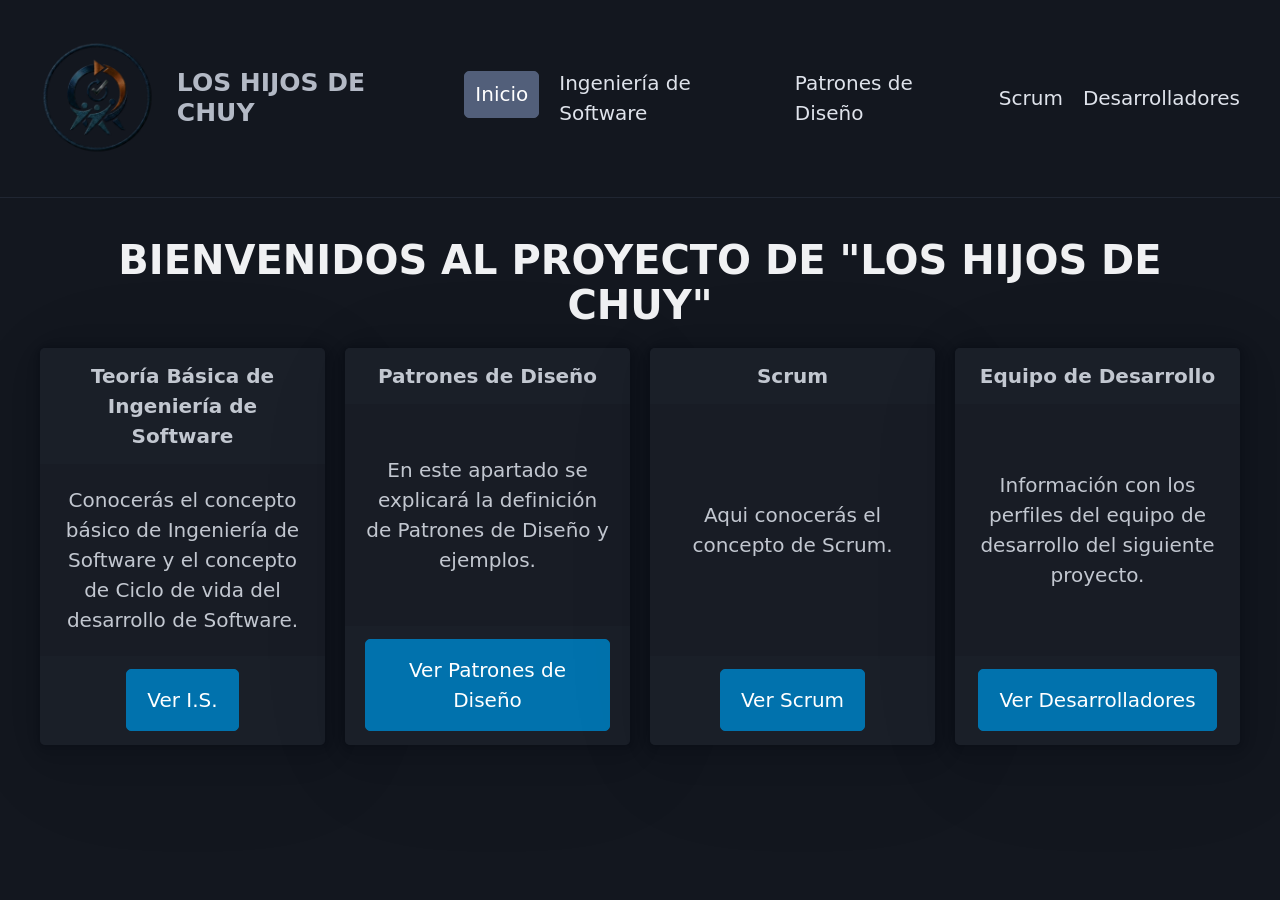
<file: index.html>
<!DOCTYPE html>
<html lang="es" data-theme="dark">
<head>
    <meta charset="UTF-8">
    <meta name="viewport" content="width=device-width, initial-scale=1.0">
    <link rel="stylesheet" href="styles/pico.min.css">
    <link rel="shortcut icon" href="recursos/logo.png" type="image/x-icon">
    <title>Inicio - Los Hijos de Chuy</title>
</head>
<body>
    <header class="container">
        <nav>
            <ul>
                <li><img src="recursos/logo.png" style="width: 120px;" class="navbar-logo"></li>
                <li><h4 style="margin-bottom: 0;"><strong>LOS HIJOS DE CHUY</strong></h4></li>
            </ul>
            <ul>
                <li><a href="/" role="button" class="secondary" style="margin-bottom: 0;">Inicio</a></li>
                <li><a href="/teoria-is.html" class="contrast">Ingeniería de Software</a></li>
                <li><a href="/patrones-diseno.html" class="contrast">Patrones de Diseño</a></li>
                <li><a href="/scrum.html" class="contrast">Scrum</a></li>
                <li><a href="/desarrolladores.html" class="contrast">Desarrolladores</a></li>
            </ul>
        </nav>
    </header>
    <hr style="margin-top: 0;">

    <main class="container">
        <section class="headings" style="text-align: center;">
            <h1>BIENVENIDOS AL PROYECTO DE "LOS HIJOS DE CHUY"</h1>
        </section>
        <div class="grid">
            <article class="card" style="text-align: center; justify-content: space-between;">
                <header><Strong>Teoría Básica de Ingeniería de Software</Strong></header>
                Conocerás el concepto básico de Ingeniería de Software y el concepto de Ciclo de vida del desarrollo de Software.
                <footer><a href="/teoria-is.html" role="button">Ver I.S.</a></footer>
            </article>
            <article class="card" style="text-align: center; justify-content: space-between;">
                <header><Strong>Patrones de Diseño</Strong></header>
                En este apartado se explicará la definición de Patrones de Diseño y ejemplos.
                <footer><a href="/patrones-diseno.html" role="button">Ver Patrones de Diseño</a></footer>
            </article>
            <article class="card" style="text-align: center; justify-content: space-between;">
                <header><Strong>Scrum</Strong></header>
                Aqui conocerás el concepto de Scrum.
                <footer><a href="/scrum.html" role="button">Ver Scrum</a></footer>
            </article>
            <article class="card" style="text-align: center; justify-content: space-between;">
                <header><Strong>Equipo de Desarrollo</Strong></header>
                Información con los perfiles del equipo de desarrollo del siguiente proyecto.
                <footer><a href="/desarrolladores.html" role="button">Ver Desarrolladores</a></footer>
            </article>
        </div>   
    </main>
</body>
</html>
</file>
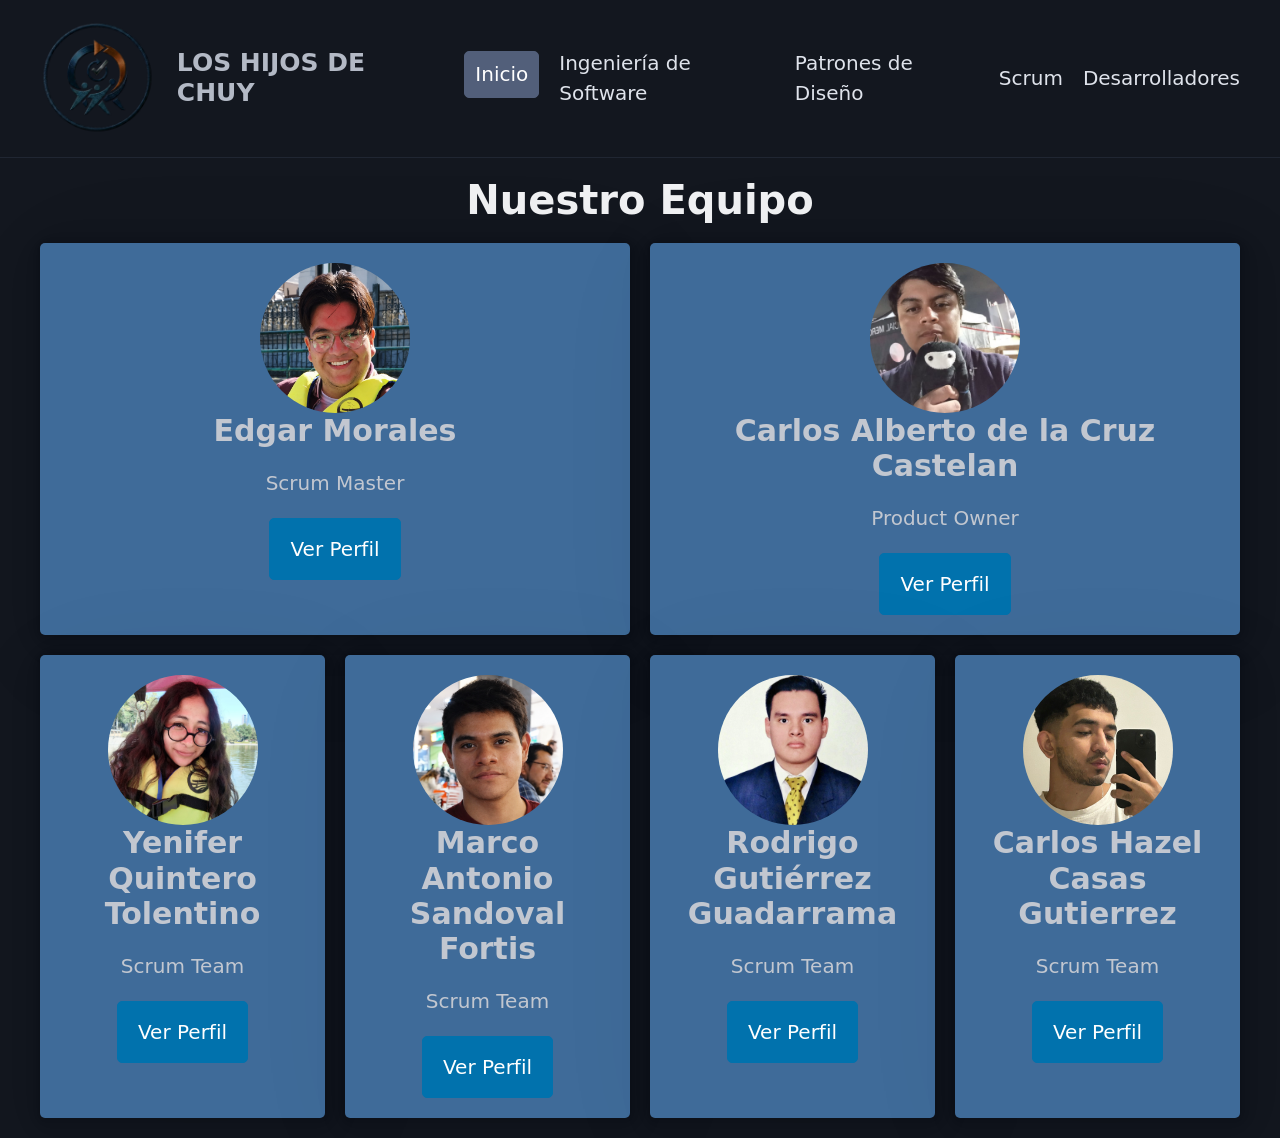
<file: desarrolladores.html>
<!DOCTYPE html>
<html lang="es" data-theme="dark">
    <head>
        <meta charset="UTF-8">
        <meta name="viewport" content="width=device-width, initial-scale=1.0">
        <link rel="stylesheet" href="styles/pico.min.css">
        <link rel="shortcut icon" href="recursos/logo.png" type="image/x-icon">
        <title>Desarrolladores</title>
    </head>  
    <body">
        <header class="container">
            <nav>
                <ul>
                    <li>
                        <img src="recursos/logo.png" style="width: 120px;" class="navbar-logo">
                    </li>
                    <li>
                        <h4 style="margin-bottom: 0;"><strong>LOS HIJOS DE CHUY</strong></h4>
                    </li>
                </ul>
                <ul>
                    <li><a href="/" role="button" class="secondary" style="margin-bottom: 0;">Inicio</a></li>
                    <li><a href="/teoria-is.html" class="contrast">Ingeniería de Software</a></li>
                    <li><a href="/patrones-diseno.html" class="contrast">Patrones de Diseño</a></li>
                    <li><a href="/scrum.html" class="contrast">Scrum</a></li>
                    <li><a href="/desarrolladores.html" class="contrast">Desarrolladores</a></li>
                </ul>
            </nav>
        </header>
        <hr style="margin-top: 0;">

        <main class="container">
            <h1 style="text-align: center;">Nuestro Equipo</h1>
            <div class="grid">
                <article style="text-align: center; background: #3f6b99;">
                    <img src="recursos/edgar.png" style="border-radius: 50%; object-position: 50% 25%; width: 150px; height: 150px; object-fit: cover;">
                    <h3>Edgar Morales</h3>
                    <p>Scrum Master</p>
                    <a href="/Perfiles/edgar.html" role="button">Ver Perfil</a>
                </article>
                <article style="text-align: center; background: #3f6b99;">
                    <img src="recursos/carlos.jpeg" style="border-radius: 50%; width: 150px; height: 150px; object-fit: cover;">
                    <h3>Carlos Alberto de la Cruz Castelan</h3>
                    <p>Product Owner</p>
                    <a href="/Perfiles/carlos.html" role="button">Ver Perfil</a>
                </article>
            </div>
            <div class="grid">
                <article style="text-align: center; background: #3f6b99;">
                    <img src="recursos/yenifer.jpeg" style="border-radius: 50%; width: 150px; height: 150px; object-fit: cover;">
                    <h3>Yenifer Quintero Tolentino</h3>
                    <p>Scrum Team</p>
                    <a href="/Perfiles/yenifer.html" role="button">Ver Perfil</a>
                </article>
                <article style="text-align: center; background: #3f6b99;">
                    <img src="recursos/marco.png" style="border-radius: 50%; object-position: 50% 10%; width: 150px; height: 150px; object-fit: cover;">
                    <h3>Marco Antonio Sandoval Fortis</h3>
                    <p>Scrum Team</p>
                    <a href="/Perfiles/marco.html" role="button">Ver Perfil</a>
                </article>
                <article style="text-align: center; background: #3f6b99;">
                    <img src="recursos/rodrigo.png" style="border-radius: 50%; width: 150px; height: 150px; object-fit: cover;">
                    <h3>Rodrigo Gutiérrez Guadarrama</h3>
                    <p>Scrum Team</p>
                    <a href="/Perfiles/rodrigo.html" role="button">Ver Perfil</a>
                </article>
                <article style="text-align: center; background: #3f6b99;">
                    <img src="recursos/Hazel-Casas.jpeg" style="border-radius: 50%; width: 150px; height: 150px; object-fit: cover;">
                    <h3>Carlos Hazel Casas Gutierrez</h3>
                    <p>Scrum Team</p>
                    <a href="Perfiles/Hazel.html" role="button">Ver Perfil</a>
                </article>
            </div>
        </main>
    </body>
</html>
</file>
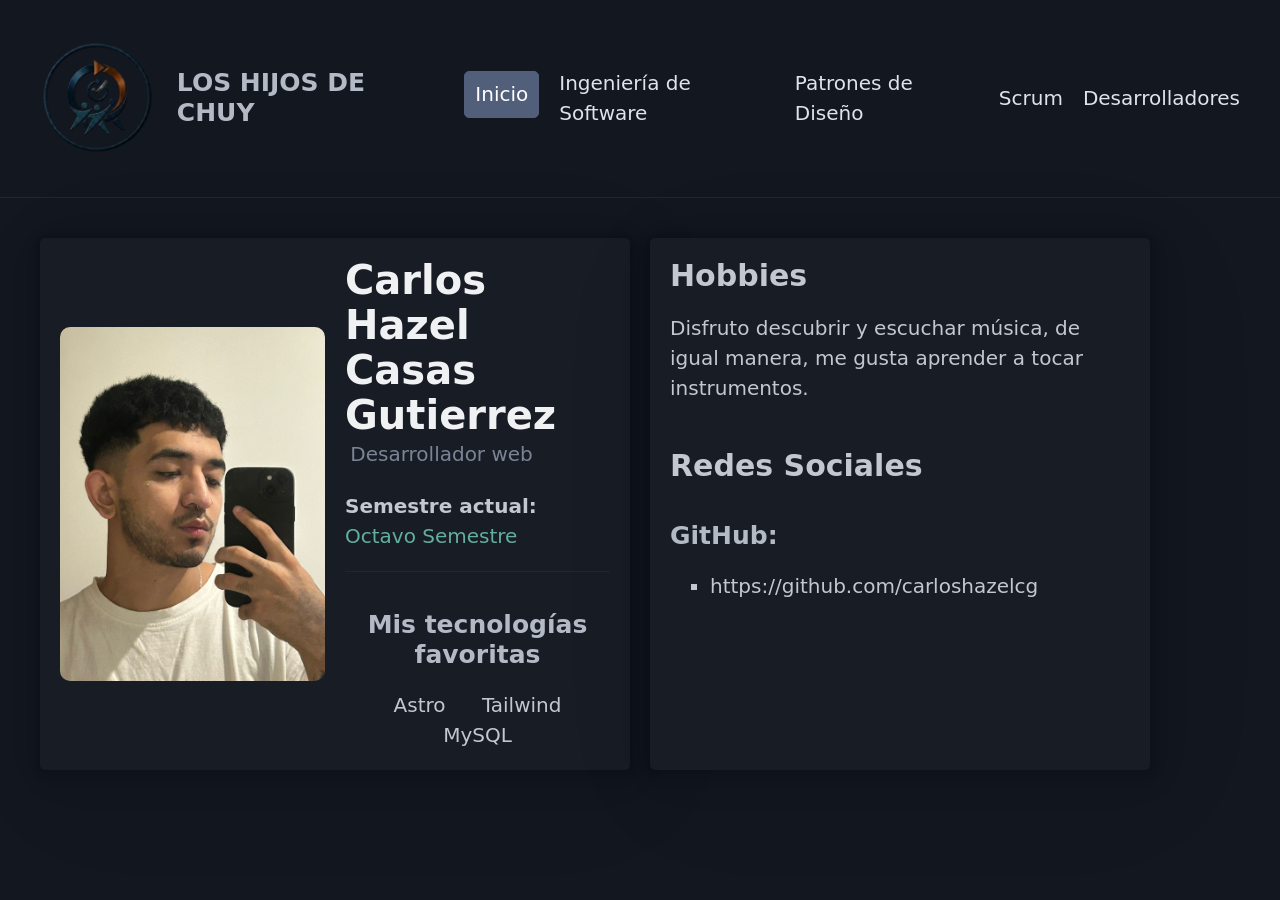
<file: Hazel-Casas.html>
<!DOCTYPE html>
<html lang="es" data-theme="dark">
    <head>
        <meta charset="UTF-8">
        <meta name="viewport" content="width=device-width, initial-scale=1.0">
        <link rel="stylesheet" href="styles/pico.min.css">
        <link rel="shortcut icon" href="recursos/logo.png" type="image/x-icon">
        <title>SCRUM TEAM</title>
    </head> 
    <body>
        <header class="container">
            <nav>
                <ul>
                    <li>
                        <img src="recursos/logo.png" style="width: 120px;" class="navbar-logo">
                    </li>
                    <li>
                        <h4 style="margin-bottom: 0;"><strong>LOS HIJOS DE CHUY</strong></h4>
                    </li>
                </ul>
                <ul>
                    <li><a href="/" role="button" class="secondary" style="margin-bottom: 0;">Inicio</a></li>
                    <li><a href="/teoria-is.html" class="contrast">Ingeniería de Software</a></li>
                    <li><a href="/patrones-diseno.html" class="contrast">Patrones de Diseño</a></li>
                    <li><a href="/scrum.html" class="contrast">Scrum</a></li>
                    <li><a href="/desarrolladores.html" class="contrast">Desarrolladores</a></li>
                </ul>
            </nav>
        </header>
        <hr style="margin-top: 0;">
        
        <main class="container">
            <div class="grid">
                <article style="max-width: 700px;">
                    <div class="grid" style="align-items: center;">        
                        <div style="display: flex;">
                            <img src="recursos/Hazel-Casas.jpeg" style="border-radius: 10px; width: 100%; max-width: 300px; height: auto;">
                        </div>
                        <div>
                            <hgroup>
                                <h1>Carlos Hazel Casas Gutierrez</h1> 
                                <h2 style="padding: 2%;">Desarrollador web</h2>
                            </hgroup>
            
                            <p> 
                                <strong>Semestre actual:</strong> <br>
                                <ins>Octavo Semestre</ins> 
                            </p> <hr>
            
                            <h4 style="text-align: center;">Mis tecnologías favoritas</h4>
                            <div style="text-align: center;">
                                <span style="padding: 15px;">Astro</span>
                                <span style="padding: 15px;">Tailwind</span>
                                <span style="padding: 15px;">MySQL</span>
                            </div>
                        </div>   
                    </div>
                </article>
                <article style="max-width: 500px;">
                    <h3>Hobbies</h3>
                    <p>
                        Disfruto descubrir y escuchar música, de igual manera, me gusta aprender a tocar instrumentos. <br>             
                    </p>
                    <h3>Redes Sociales</h3>
                    <h4>GitHub:</h4>
                    <ul>
                        
                        <li>https://github.com/carloshazelcg</li>
                    </ul>
                </article>
            </div>
        </main>
    </body>
</html>
</file>
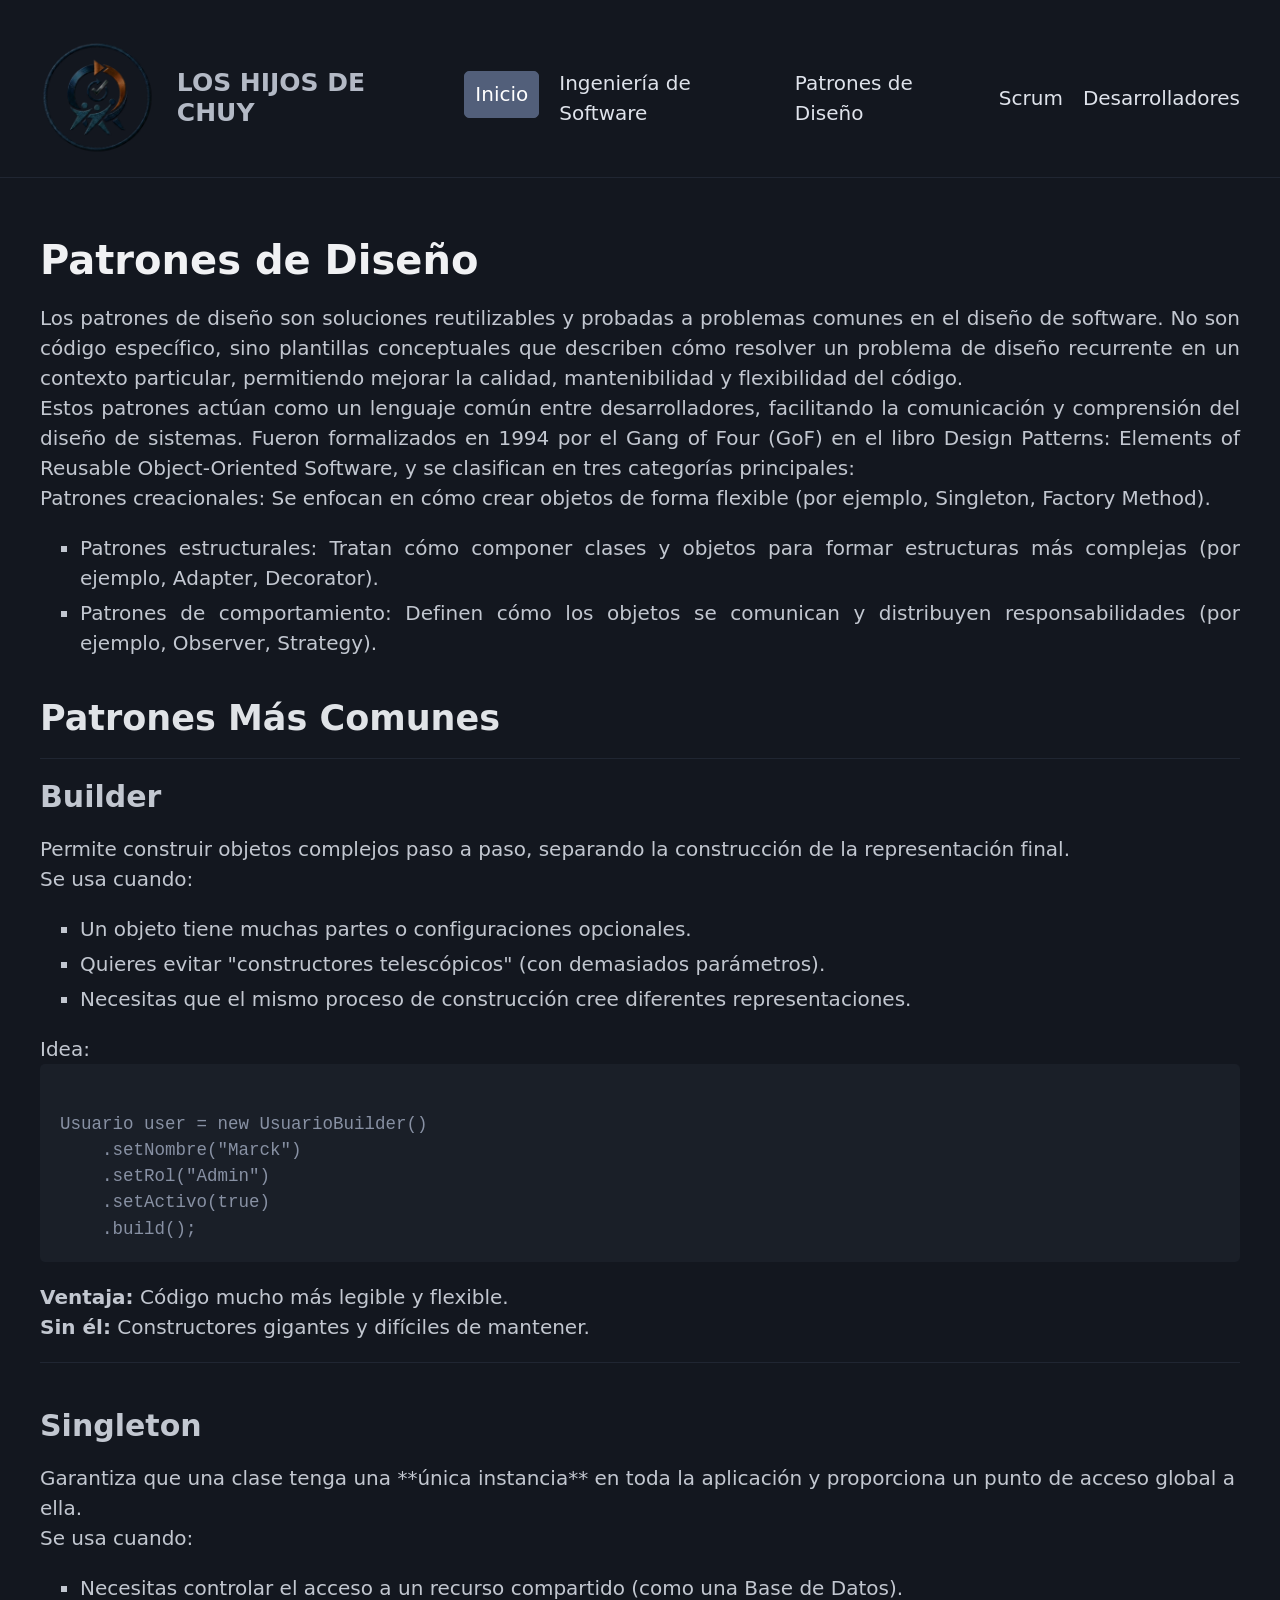
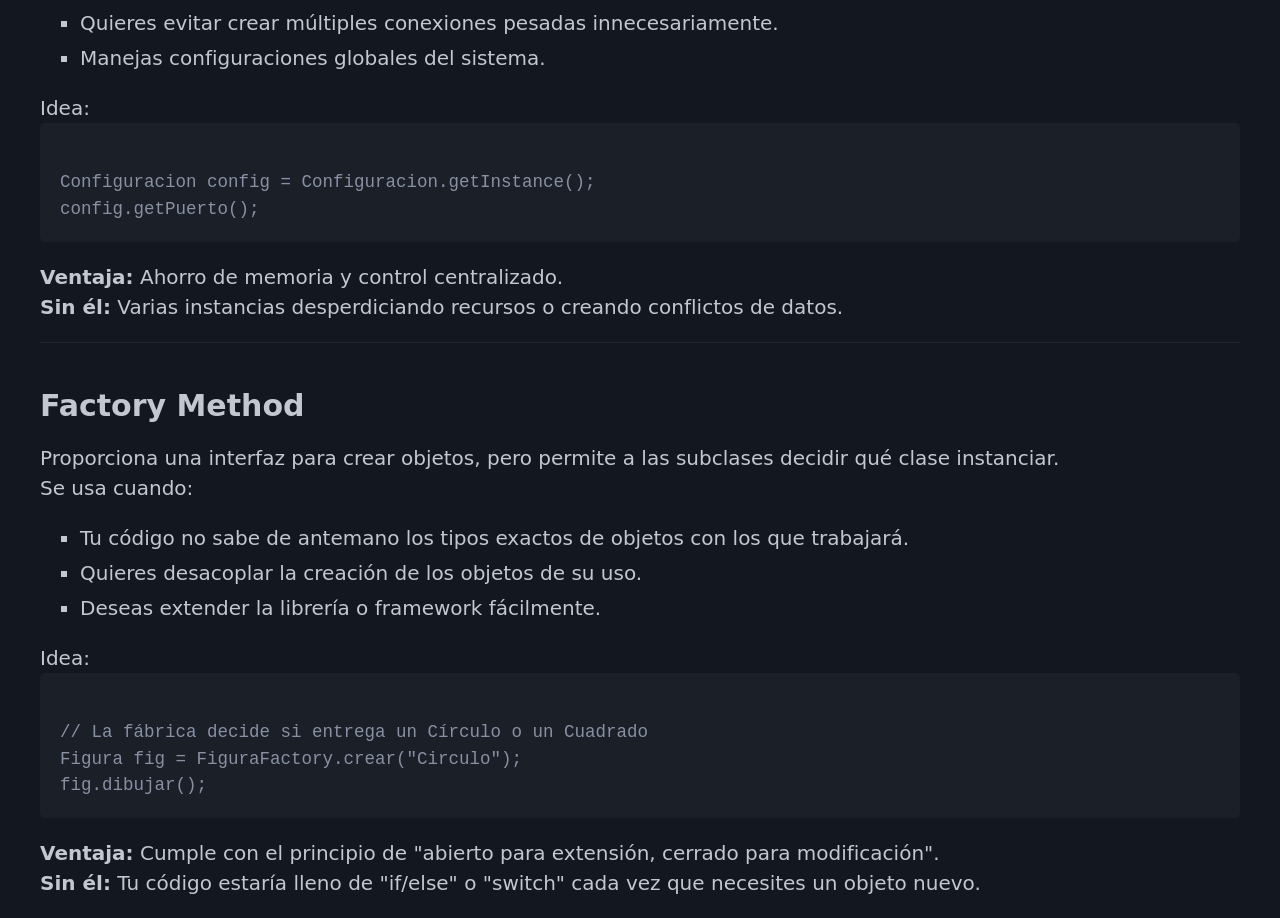
<file: patrones-diseno.html>
<!DOCTYPE html>
<html lang="es" data-theme="dark">

<head>
    <meta charset="UTF-8">
    <meta name="viewport" content="width=device-width, initial-scale=1.0">
    <link rel="stylesheet" href="styles/pico.min.css">
    <link rel="shortcut icon" href="recursos/logo.png" type="image/x-icon">
    <title>Patrones de diseño</title>
</head>

<body>
    <header id="header-container"></header>
    <main class="container" style="text-align: justify;">
        <h1>Patrones de Diseño</h1>
        <p>Los patrones de diseño son soluciones reutilizables y probadas a problemas comunes en el diseño de software.
            No son código específico, sino plantillas conceptuales que describen cómo resolver un problema de diseño
            recurrente en un contexto particular, permitiendo mejorar la calidad, mantenibilidad y flexibilidad del
            código. <br>

            Estos patrones actúan como un lenguaje común entre desarrolladores, facilitando la comunicación y
            comprensión del diseño de sistemas. Fueron formalizados en 1994 por el Gang of Four (GoF) en el libro Design
            Patterns: Elements of Reusable Object-Oriented Software, y se clasifican en tres categorías principales:
            <br>

            Patrones creacionales: Se enfocan en cómo crear objetos de forma flexible (por ejemplo, Singleton, Factory
            Method). <br>
        <ul>
            <li>
                Patrones estructurales: Tratan cómo componer clases y objetos para formar estructuras más complejas (por
                ejemplo, Adapter, Decorator).
            </li>
            <li>
                Patrones de comportamiento: Definen cómo los objetos se comunican y distribuyen responsabilidades (por
                ejemplo, Observer, Strategy).
            </li>
        </ul>
        </p>
    </main>

    <div class="container">
        <h2>Patrones Más Comunes</h2>
        <hr>

        <h3>Builder</h3>
        <p>Permite construir objetos complejos paso a paso, separando la construcción de la representación final.<br>
            Se usa cuando: <br>
        <ul>
            <li>Un objeto tiene muchas partes o configuraciones opcionales.</li>
            <li>Quieres evitar "constructores telescópicos" (con demasiados parámetros).</li>
            <li>Necesitas que el mismo proceso de construcción cree diferentes representaciones.</li>
        </ul>
        Idea: <br>
        <pre><code>
Usuario user = new UsuarioBuilder()
    .setNombre("Marck")
    .setRol("Admin")
    .setActivo(true)
    .build();
</code></pre>
        <strong>Ventaja:</strong> Código mucho más legible y flexible.<br>
        <strong>Sin él:</strong> Constructores gigantes y difíciles de mantener.</p>

        <hr>

        <h3>Singleton</h3>
        <p>Garantiza que una clase tenga una **única instancia** en toda la aplicación y proporciona un punto de acceso
            global a ella.<br>
            Se usa cuando: <br>
        <ul>
            <li>Necesitas controlar el acceso a un recurso compartido (como una Base de Datos).</li>
            <li>Quieres evitar crear múltiples conexiones pesadas innecesariamente.</li>
            <li>Manejas configuraciones globales del sistema.</li>
        </ul>
        Idea: <br>
        <pre><code>
Configuracion config = Configuracion.getInstance();
config.getPuerto();
</code></pre>
        <strong>Ventaja:</strong> Ahorro de memoria y control centralizado.<br>
        <strong>Sin él:</strong> Varias instancias desperdiciando recursos o creando conflictos de datos.</p>

        <hr>

        <h3>Factory Method</h3>
        <p>Proporciona una interfaz para crear objetos, pero permite a las subclases decidir qué clase instanciar.<br>
            Se usa cuando: <br>
        <ul>
            <li>Tu código no sabe de antemano los tipos exactos de objetos con los que trabajará.</li>
            <li>Quieres desacoplar la creación de los objetos de su uso.</li>
            <li>Deseas extender la librería o framework fácilmente.</li>
        </ul>
        Idea: <br>
        <pre><code>
// La fábrica decide si entrega un Círculo o un Cuadrado
Figura fig = FiguraFactory.crear("Circulo");
fig.dibujar();
</code></pre>
        <strong>Ventaja:</strong> Cumple con el principio de "abierto para extensión, cerrado para modificación".<br>
        <strong>Sin él:</strong> Tu código estaría lleno de "if/else" o "switch" cada vez que necesites un objeto nuevo.
        </p>

    </div>

    <script>
        fetch('barra-navegacion.html')
            .then(response => response.text())
            .then(data => {
                document.getElementById('header-container').innerHTML = data;
            });
    </script>
</body>
</html>
</file>
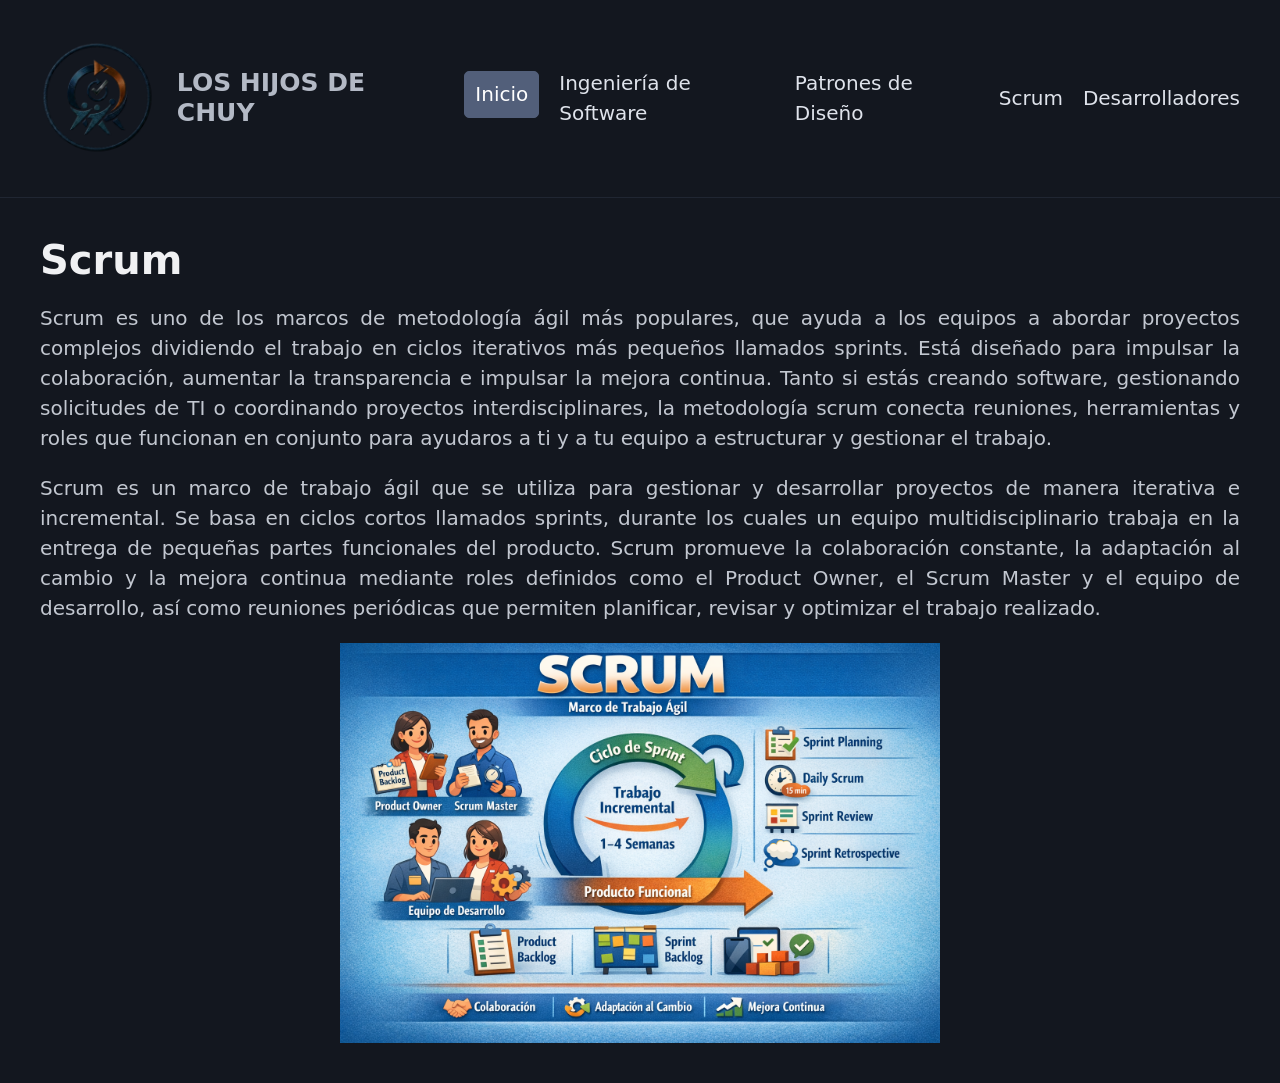
<file: scrum.html>
<!DOCTYPE html>
<html lang="es" data-theme="dark">
    <head>
        <meta charset="UTF-8">
        <meta name="viewport" content="width=device-width, initial-scale=1.0">
        <link rel="stylesheet" href="styles/pico.min.css">
        <link rel="shortcut icon" href="recursos/logo.png" type="image/x-icon">
        <title>Scrum</title>
    </head>
    <body>
        <header class="container">
            <nav>
                <ul>
                    <li>
                        <img src="recursos/logo.png" style="width: 120px;" class="navbar-logo">
                    </li>
                    <li>
                        <h4 style="margin-bottom: 0;"><strong>LOS HIJOS DE CHUY</strong></h4>
                    </li>
                </ul>
                <ul>
                    <li><a href="/" role="button" class="secondary" style="margin-bottom: 0;">Inicio</a></li>
                    <li><a href="/teoria-is.html" class="contrast">Ingeniería de Software</a></li>
                    <li><a href="/patrones-diseno.html" class="contrast">Patrones de Diseño</a></li>
                    <li><a href="/scrum.html" class="contrast">Scrum</a></li>
                    <li><a href="/desarrolladores.html" class="contrast">Desarrolladores</a></li>
                </ul>
            </nav>
        </header>
        <hr style="margin-top: 0;">
    
        <main class="container">
            <section>
                <h1>Scrum</h1>
            </section>

            <section style="text-align: justify;">
                <div>
                    <p>
                        Scrum es uno de los marcos de metodología ágil más populares, 
                        que ayuda a los equipos a abordar proyectos complejos dividiendo el trabajo en ciclos iterativos más pequeños llamados sprints. Está diseñado para impulsar la colaboración, aumentar la transparencia e impulsar la mejora continua.
                        Tanto si estás creando software, gestionando solicitudes de TI o coordinando proyectos interdisciplinares, 
                        la metodología scrum conecta reuniones, herramientas y roles que funcionan en conjunto para ayudaros a ti y a tu equipo a estructurar y gestionar el trabajo.
        
                    </p>
                </div>

                <div>
                    <p>
                        Scrum es un marco de trabajo ágil que se utiliza para gestionar y desarrollar proyectos de manera iterativa e incremental. 
                        Se basa en ciclos cortos llamados sprints, durante los cuales un equipo multidisciplinario trabaja en la entrega de pequeñas partes funcionales del producto. 
                        Scrum promueve la colaboración constante, la adaptación al cambio y la mejora continua mediante roles definidos como el Product Owner, 
                        el Scrum Master y el equipo de desarrollo, así como reuniones periódicas que permiten planificar, revisar y optimizar el trabajo realizado.
                    
                    </p>
                </div>

                <div style="display: flex; justify-content: center;">
                    <img src="./recursos/scrum.png" width="600" height="600" alt="Diagrama scrum">
                </div>
            </section>
        </main>
    </body>
</html>
</file>
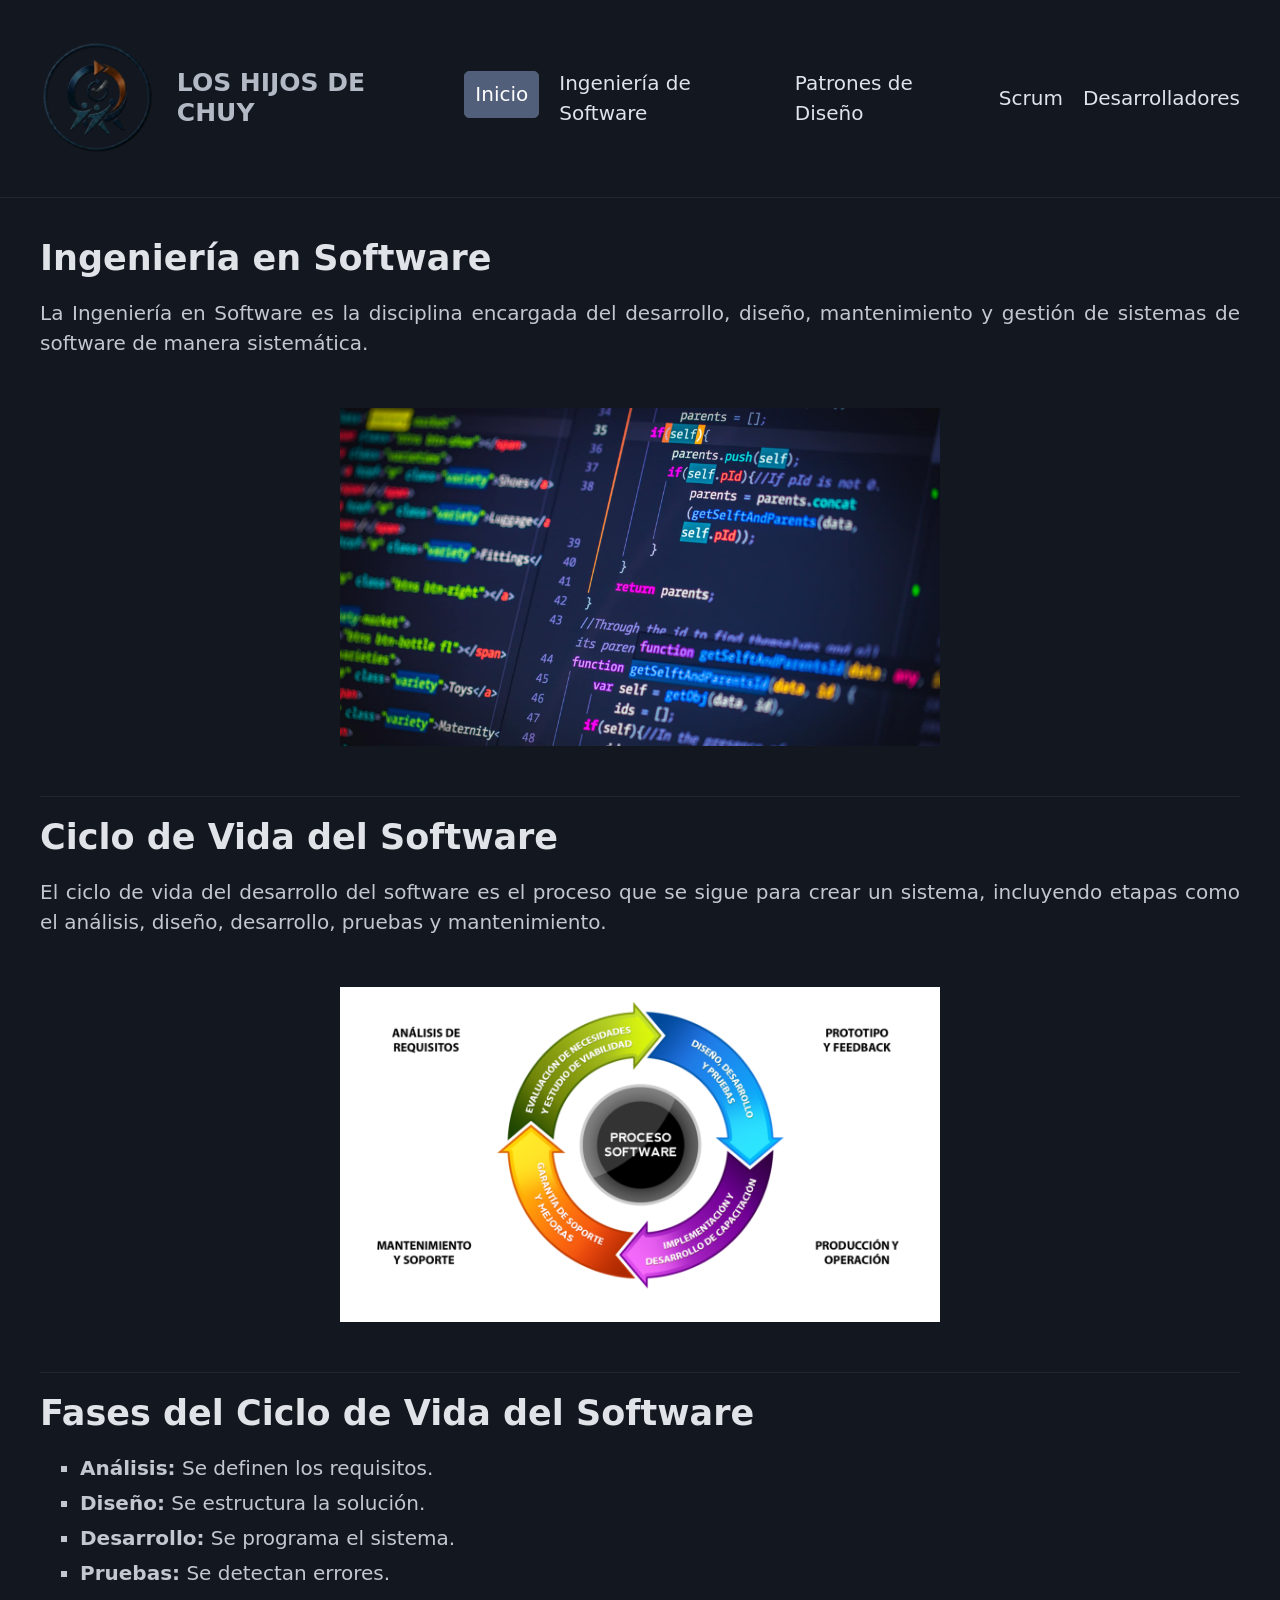
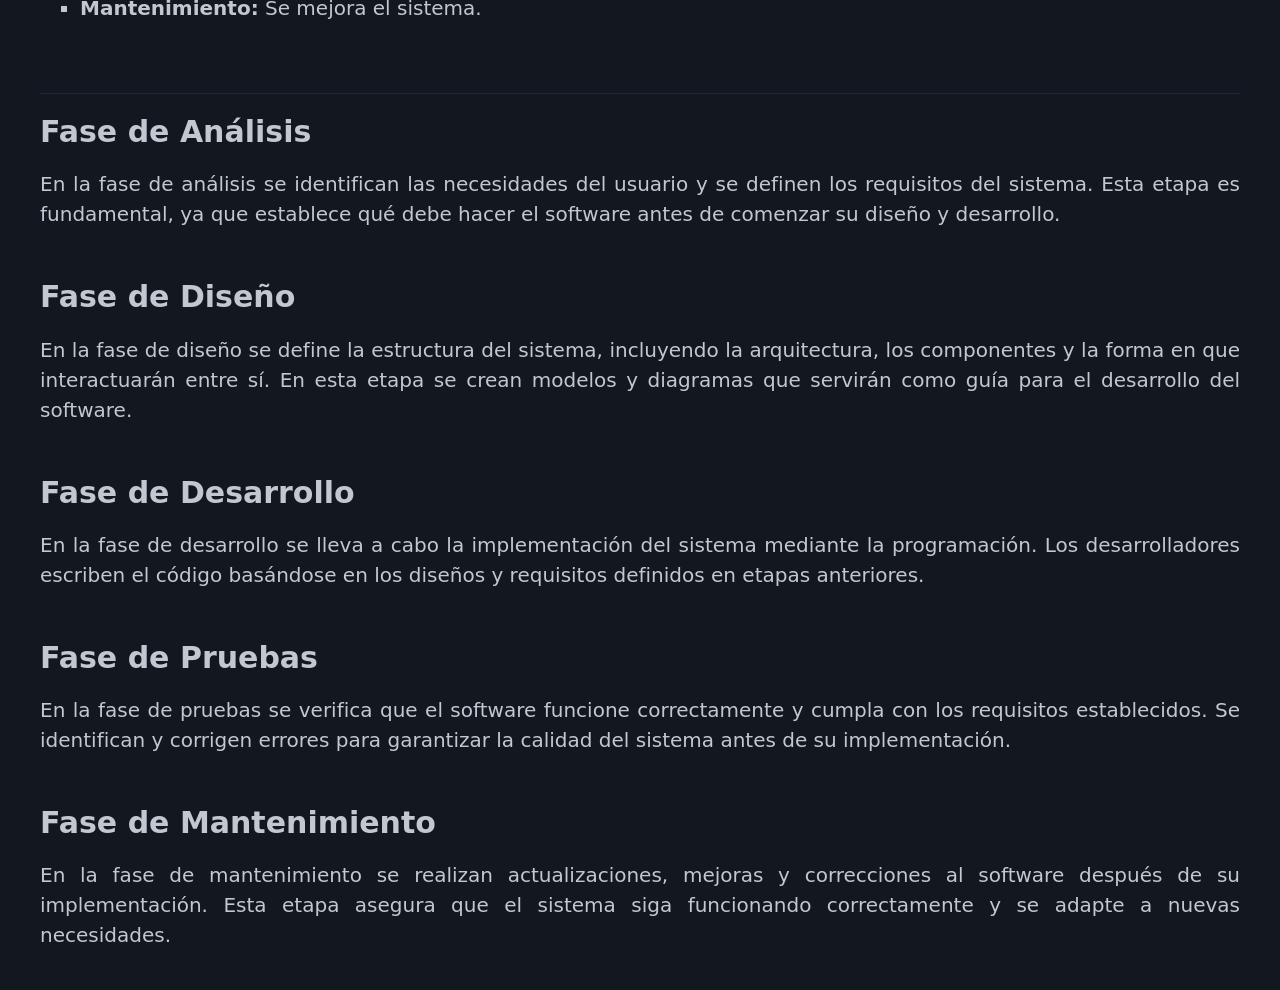
<file: teoria-is.html>
<!DOCTYPE html>
<html lang="es" data-theme="dark">
<head>
    <meta charset="UTF-8">
    <meta name="viewport" content="width=device-width, initial-scale=1.0">
    <link rel="stylesheet" href="styles/pico.min.css">
    <link rel="shortcut icon" href="recursos/logo.png" type="image/x-icon">
    <title>Teoría Ingeniería de Software</title>
</head>

<body>

    <header class="container">
        <nav>
            <ul>
                <li>
                    <img src="recursos/logo.png" style="width: 120px;" class="navbar-logo">
                </li>
                <li>
                    <h4 style="margin-bottom: 0;"><strong>LOS HIJOS DE CHUY</strong></h4>
                </li>
            </ul>
            <ul>
                <li><a href="/" role="button" class="secondary">Inicio</a></li>
                <li><a href="/teoria-is.html" class="contrast">Ingeniería de Software</a></li>
                <li><a href="/patrones-diseno.html" class="contrast">Patrones de Diseño</a></li>
                <li><a href="/scrum.html" class="contrast">Scrum</a></li>
                <li><a href="/desarrolladores.html" class="contrast">Desarrolladores</a></li>
            </ul>
        </nav>
    </header>

    <hr style="margin-top: 0;">

    <main class="container">

        <section>
            <h2>Ingeniería en Software</h2>
        </section>

        <section style="text-align: justify;">
            <p>
                La Ingeniería en Software es la disciplina encargada del desarrollo, diseño,
                mantenimiento y gestión de sistemas de software de manera sistemática.
            </p>
        </section>

        <br>

        <div style="display: flex; justify-content: center;">
            <img src="./recursos/IS.jpg" width="600" alt="Ingeniería de software">
        </div>

        <br>
        <hr>

        <section>
            <h2>Ciclo de Vida del Software</h2>
        </section>

        <section style="text-align: justify;">
            <p>
                El ciclo de vida del desarrollo del software es el proceso que se sigue para crear
                un sistema, incluyendo etapas como el análisis, diseño, desarrollo, pruebas y mantenimiento.
            </p>
        </section>

        <br>

        <div style="display: flex; justify-content: center;">
            <img src="./recursos/CSV.png" width="600" alt="Ciclo de vida del software">
        </div>

        <br>

        <hr>

        <section>
            <h2>Fases del Ciclo de Vida del Software</h2>
            <ul>
                <li><strong>Análisis:</strong> Se definen los requisitos.</li>
                <li><strong>Diseño:</strong> Se estructura la solución.</li>
                <li><strong>Desarrollo:</strong> Se programa el sistema.</li>
                <li><strong>Pruebas:</strong> Se detectan errores.</li>
                <li><strong>Mantenimiento:</strong> Se mejora el sistema.</li>
            </ul>
        </section>

        <br>
        <hr>
        
        <section style="text-align: justify;">
            <h3>Fase de Análisis</h3>
            <p>
                En la fase de análisis se identifican las necesidades del usuario y se definen
                los requisitos del sistema. Esta etapa es fundamental, ya que establece qué
                debe hacer el software antes de comenzar su diseño y desarrollo.
            </p>
        </section>

        <br>

        <section style="text-align: justify;">
            <h3>Fase de Diseño</h3>
            <p>
                En la fase de diseño se define la estructura del sistema, incluyendo la arquitectura,
                los componentes y la forma en que interactuarán entre sí. En esta etapa se crean modelos
                y diagramas que servirán como guía para el desarrollo del software.
            </p>
        </section>

        <br>

        <section style="text-align: justify;">
            <h3>Fase de Desarrollo</h3>
            <p>
                En la fase de desarrollo se lleva a cabo la implementación del sistema mediante la
                programación. Los desarrolladores escriben el código basándose en los diseños y
                requisitos definidos en etapas anteriores.
            </p>
        </section>

        <br>

        <section style="text-align: justify;">
            <h3>Fase de Pruebas</h3>
            <p>
                En la fase de pruebas se verifica que el software funcione correctamente y cumpla
                con los requisitos establecidos. Se identifican y corrigen errores para garantizar
                la calidad del sistema antes de su implementación.
            </p>
        </section>

        <br>

        <section style="text-align: justify;">
            <h3>Fase de Mantenimiento</h3>
            <p>
                En la fase de mantenimiento se realizan actualizaciones, mejoras y correcciones
                al software después de su implementación. Esta etapa asegura que el sistema siga
                funcionando correctamente y se adapte a nuevas necesidades.
            </p>
        </section>

    </main>

</body>
</html>
</file>
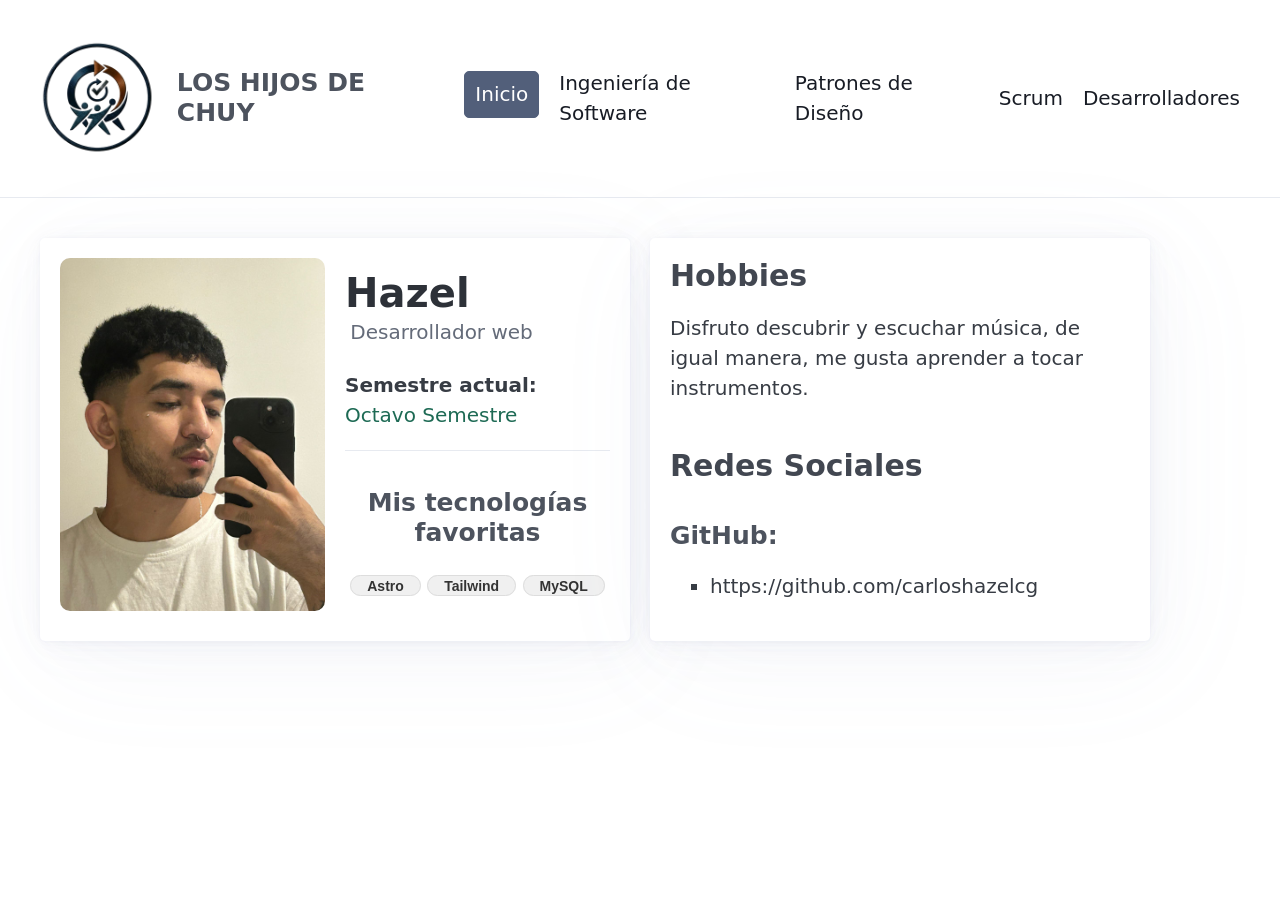
<file: Perfiles/Hazel.html>
<!DOCTYPE html>
<html lang="es">
    <head>
        <meta charset="UTF-8">
        <meta name="viewport" content="width=device-width, initial-scale=1.0">
        <link rel="stylesheet" href="../styles/pico.min.css">
        <link rel="shortcut icon" href="../recursos/logo.png" type="image/x-icon">
        <title>SCRUM TEAM</title>
    </head> 
    <body>
        <header class="container">
            <nav>
                <ul>
                    <li>
                        <img src="../recursos/logo.png" style="width: 120px;" class="navbar-logo">
                    </li>
                    <li>
                        <h4 style="margin-bottom: 0;"><strong>LOS HIJOS DE CHUY</strong></h4>
                    </li>
                </ul>
                <ul>
                    <li><a href="/" role="button" class="secondary" style="margin-bottom: 0;">Inicio</a></li>
                    <li><a href="/teoria-is.html" class="contrast">Ingeniería de Software</a></li>
                    <li><a href="/patrones-diseno.html" class="contrast">Patrones de Diseño</a></li>
                    <li><a href="/scrum.html" class="contrast">Scrum</a></li>
                    <li><a href="/desarrolladores.html" class="contrast">Desarrolladores</a></li>
                </ul>
            </nav>
        </header>
        <hr style="margin-top: 0;">
        
        <main class="container">
            <div class="grid">
                <article style="max-width: 700px;">
                    <div class="grid" style="align-items: center;">        
                        <div style="display: flex;">
                            <img src="../recursos/Hazel-Casas.jpeg" style="border-radius: 10px; width: 100%; max-width: 300px; height: auto;">
                        </div>
                        <div>
                            <hgroup>
                                <h1>Hazel</h1> 
                                <h2 style="padding: 2%;">Desarrollador web</h2>
                            </hgroup>
            
                            <p> 
                                <strong>Semestre actual:</strong> <br>
                                <ins>Octavo Semestre</ins> 
                            </p> <hr>
            
                            <h4 style="text-align: center;">Mis tecnologías favoritas</h4>
                            <div style="text-align: center;">
                                <span style="background-color: #f0f0f0; color: #333; padding: 1.5px 16px; border-radius: 20px; font-family: sans-serif; font-size: 14px; font-weight: bold; border: 1px solid #ddd; cursor: default;">Astro</span>
                                <span style="background-color: #f0f0f0; color: #333; padding: 1.5px 16px; border-radius: 20px; font-family: sans-serif; font-size: 14px; font-weight: bold; border: 1px solid #ddd; cursor: default;">Tailwind</span>
                                <span style="background-color: #f0f0f0; color: #333; padding: 1.5px 16px; border-radius: 20px; font-family: sans-serif; font-size: 14px; font-weight: bold; border: 1px solid #ddd; cursor: default;">MySQL</span>
                            </div>
                        </div>   
                    </div>
                </article>
                <article style="max-width: 500px;">
                    <h3>Hobbies</h3>
                    <p>
                        Disfruto descubrir y escuchar música, de igual manera, me gusta aprender a tocar instrumentos. <br>             
                    </p>
                    <h3>Redes Sociales</h3>
                    <h4>GitHub:</h4>
                    <ul>
                        
                        <li>https://github.com/carloshazelcg</li>
                    </ul>
                </article>
            </div>
        </main>
    </body>
</html>
</file>
